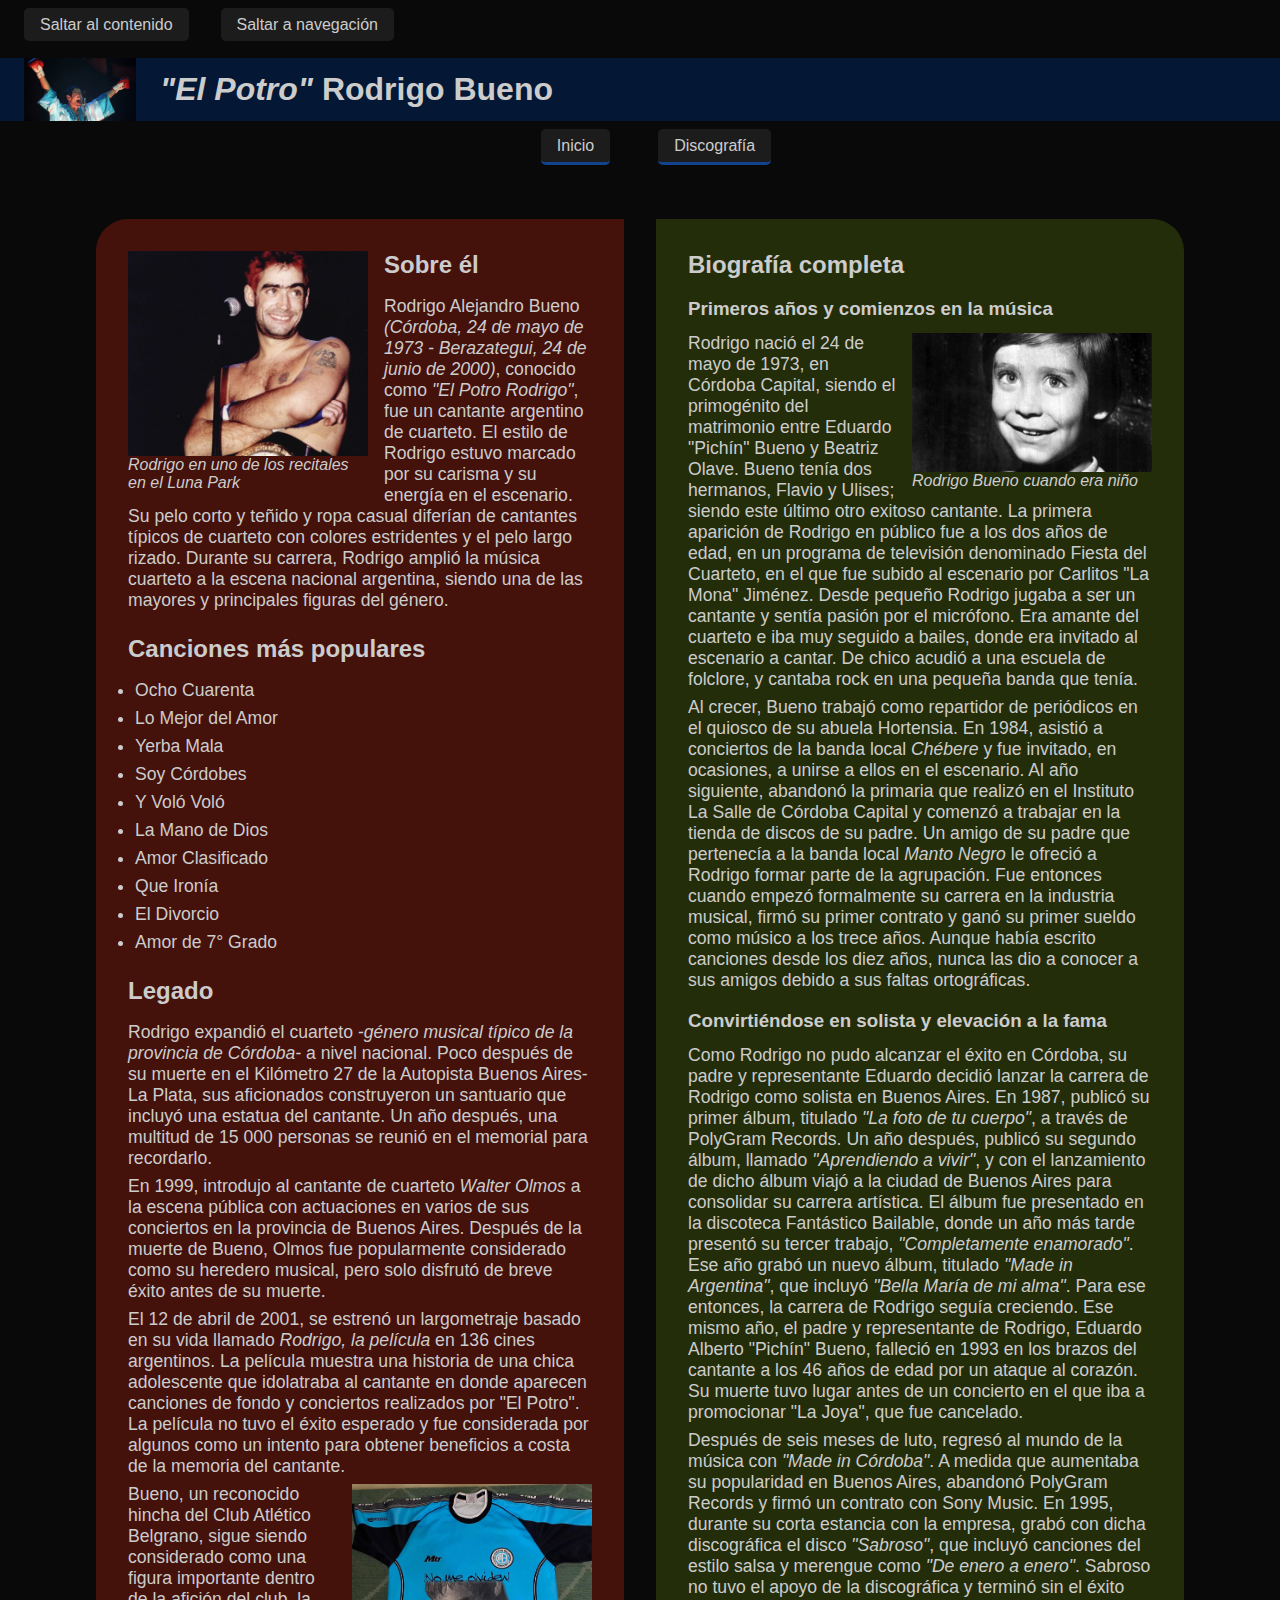
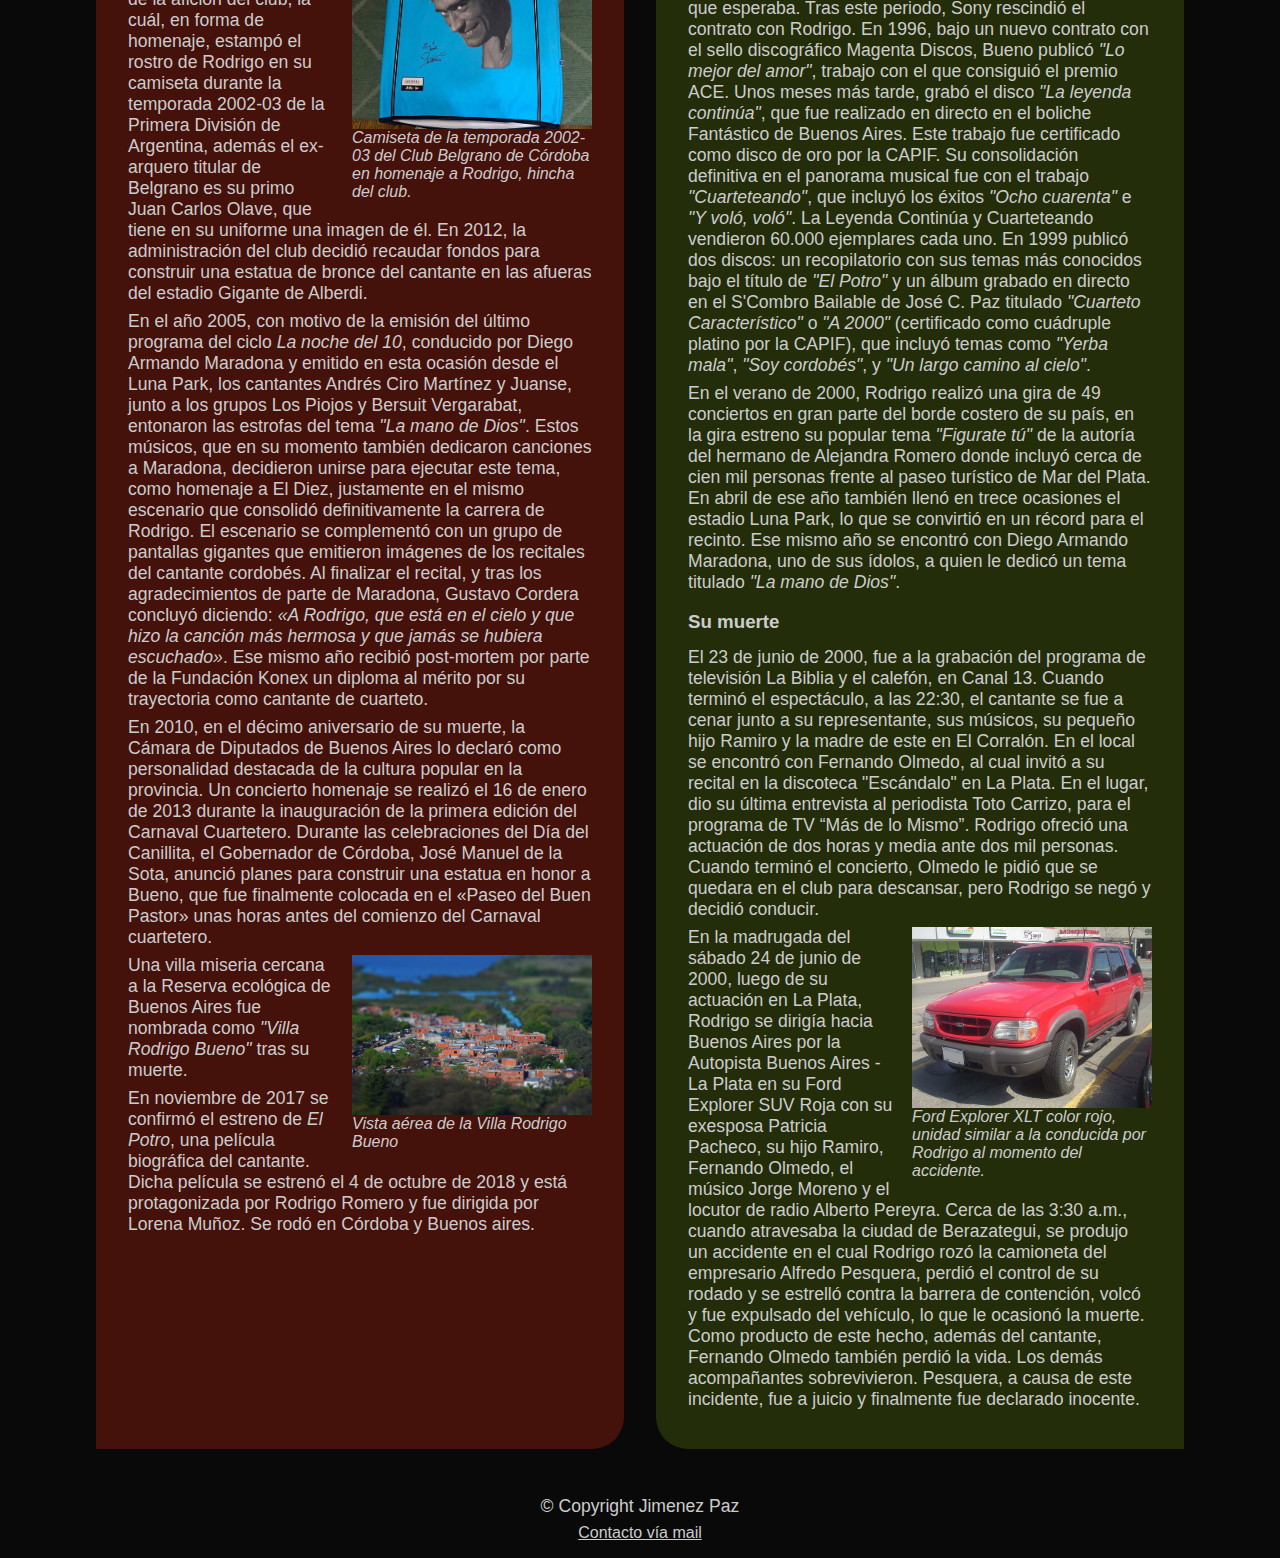
<file: Ejercicio_01/index.html>
<!DOCTYPE html>
<html lang="es">
<head>
    <meta charset="UTF-8">
    <meta http-equiv="X-UA-Compatible" content="IE=edge">
    <meta name="viewport" content="width=device-width, initial-scale=1.0">
    <meta name="author" content="Patricio Agustín Jimenez Paz">
    <meta name="description" content="Rodrigo Alejandro Bueno (Córdoba, 24 de mayo de 1973 - Berazategui, 24 de junio de 2000), conocido como 'El Potro' Rodrigo, fue un cantante argentino de cuarteto. El estilo de Rodrigo estuvo marcado por su carisma y su energía en el escenario. Su pelo corto y teñido y ropa casual diferían de cantantes típicos de cuarteto con colores estridentes y el pelo largo rizado. Durante su carrera, Rodrigo amplió la música cuarteto a la escena nacional argentina, siendo una de las mayores y principales figuras del género.">
    <title>"El Potro" Rodrigo</title>
    <link rel="stylesheet" href="./css/estilos.css">
</head>
<body>
    <nav class="navAccesibilidad">
        <ul class="flexContainer noDots">
            <li class="accesibilidadItem"><a href="#contenido" class="fontColor links">Saltar al contenido</a></li>
            <li class="accesibilidadItem"><a href="#navegacion" class="fontColor links">Saltar a navegación</a></li>
        </ul>
    </nav>
    <header class="flexContainer fontColor">
        <figure>
            <img src="./img/Rodrigo-header.jpg" alt="Rodrigo">
        </figure>
        <h1><em>"El Potro"</em> Rodrigo Bueno</h1>
    </header>
    <nav id="navegacion">
        <ul class="flexContainer noDots">
            <li class="navegacionItem"><a href="./index.html" class="fontColor links">Inicio</a></li>
            <li class="navegacionItem"><a href="./html/presentaciones.html" class="fontColor links">Discografía</a></li>
        </ul>
    </nav>
    <main id="contenido">
        <section class="flexContainer">
            <article class="articulo1 fontColor">
                <figure class="imagenPrincipal">
                    <img src="./img/Rodrigo.jpg" alt="Rodrigo">
                    <figcaption class="figCaption">Rodrigo en uno de los recitales en el Luna Park</figcaption>
                </figure>
                <h2 class="noMarginTop">Sobre él</h2>
                <p>Rodrigo Alejandro Bueno <em>(Córdoba, 24 de mayo de 1973 - Berazategui, 24 de junio de 2000)</em>, conocido como <em>"El Potro Rodrigo"</em>, fue un cantante argentino de cuarteto. El estilo de Rodrigo estuvo marcado por su carisma y su energía en el escenario. Su pelo corto y teñido y ropa casual diferían de cantantes típicos de cuarteto con colores estridentes y el pelo largo rizado. Durante su carrera, Rodrigo amplió la música cuarteto a la escena nacional argentina, siendo una de las mayores y principales figuras del género.</p>
                <h2>Canciones más populares</h2>
                <ul class="canciones">
                    <li>Ocho Cuarenta</li>
                    <li>Lo Mejor del Amor</li>
                    <li>Yerba Mala</li>
                    <li>Soy Córdobes</li>
                    <li>Y Voló Voló</li>
                    <li>La Mano de Dios</li>
                    <li>Amor Clasificado</li>
                    <li>Que Ironía</li>
                    <li>El Divorcio</li>
                    <li>Amor de 7° Grado</li>
                </ul>
                <h2>Legado</h2>
                <p>Rodrigo expandió el cuarteto <em>-género musical típico de la provincia de Córdoba-</em> a nivel nacional. Poco después de su muerte en el Kilómetro 27 de la Autopista Buenos Aires-La Plata, sus aficionados construyeron un santuario que incluyó una estatua del cantante. Un año después, una multitud de 15 000 personas se reunió en el memorial para recordarlo.</p>
                <p>En 1999, introdujo al cantante de cuarteto <em>Walter Olmos</em> a la escena pública con actuaciones en varios de sus conciertos en la provincia de Buenos Aires. Después de la muerte de Bueno, Olmos fue popularmente considerado como su heredero musical, pero solo disfrutó de breve éxito antes de su muerte.</p>
                <p>El 12 de abril de 2001, se estrenó un largometraje basado en su vida llamado <em>Rodrigo, la película</em> en 136 cines argentinos. La película muestra una historia de una chica adolescente que idolatraba al cantante en donde aparecen canciones de fondo y conciertos realizados por "El Potro". La película no tuvo el éxito esperado y fue considerada por algunos como un intento para obtener beneficios a costa de la memoria del cantante.</p>
                <figure class="camisetaBelgrano">
                    <img src="./img/camisetaBelgrano.jpg" alt="Camiseta Club Belgrano de Córdoba en homenaje a Rodrigo">
                    <figcaption class="fontColor figCaption">Camiseta de la temporada 2002-03 del Club Belgrano de Córdoba en homenaje a Rodrigo, hincha del club.</figcaption>
                </figure>
                <p>Bueno, un reconocido hincha del Club Atlético Belgrano, sigue siendo considerado como una figura importante dentro de la afición del club, la cuál, en forma de homenaje, estampó el rostro de Rodrigo en su camiseta durante la temporada 2002-03 de la Primera División de Argentina, además el ex-arquero titular de Belgrano es su primo Juan Carlos Olave, que tiene en su uniforme una imagen de él. En 2012, la administración del club decidió recaudar fondos para construir una estatua de bronce del cantante en las afueras del estadio Gigante de Alberdi.</p>
                <p>En el año 2005, con motivo de la emisión del último programa del ciclo <em>La noche del 10</em>, conducido por Diego Armando Maradona y emitido en esta ocasión desde el Luna Park, los cantantes Andrés Ciro Martínez y Juanse, junto a los grupos Los Piojos y Bersuit Vergarabat, entonaron las estrofas del tema <em>"La mano de Dios"</em>. Estos músicos, que en su momento también dedicaron canciones a Maradona, decidieron unirse para ejecutar este tema, como homenaje a El Diez, justamente en el mismo escenario que consolidó definitivamente la carrera de Rodrigo. El escenario se complementó con un grupo de pantallas gigantes que emitieron imágenes de los recitales del cantante cordobés. Al finalizar el recital, y tras los agradecimientos de parte de Maradona, Gustavo Cordera concluyó diciendo: <cite>«A Rodrigo, que está en el cielo y que hizo la canción más hermosa y que jamás se hubiera escuchado»</cite>. Ese mismo año recibió post-mortem por parte de la Fundación Konex un diploma al mérito por su trayectoria como cantante de cuarteto.</p>
                <p>En 2010, en el décimo aniversario de su muerte, la Cámara de Diputados de Buenos Aires lo declaró como personalidad destacada de la cultura popular en la provincia. Un concierto homenaje se realizó el 16 de enero de 2013 durante la inauguración de la primera edición del Carnaval Cuartetero. Durante las celebraciones del Día del Canillita, el Gobernador de Córdoba, José Manuel de la Sota, anunció planes para construir una estatua en honor a Bueno, que fue finalmente colocada en el «Paseo del Buen Pastor» unas horas antes del comienzo del Carnaval cuartetero.</p>
                <figure class="villaRodrigo">
                    <img src="./img/Villa-RodrigoBueno.jpg" alt="Villa Rodrigo Bueno">
                    <figcaption class="fontColor figCaption">Vista aérea de la Villa Rodrigo Bueno</figcaption>
                </figure>
                <p>Una villa miseria cercana a la Reserva ecológica de Buenos Aires fue nombrada como <em>"Villa Rodrigo Bueno"</em> tras su muerte.</p>
                <p>En noviembre de 2017 se confirmó el estreno de <em>El Potro</em>, una película biográfica del cantante. Dicha película se estrenó el 4 de octubre de 2018 y está protagonizada por Rodrigo Romero y fue dirigida por Lorena Muñoz. Se rodó en Córdoba y Buenos aires.</p>
            </article>
            <article class="articulo2 fontColor">
                <h2 class="noMarginTop">Biografía completa</h2>
                <h3>Primeros años y comienzos en la música</h3>
                <figure class="comienzos">
                    <img src="./img/Rodrigo-niño.jpg" alt="Rodrigo Bueno cuando era un niño">
                    <figcaption class="figCaption">Rodrigo Bueno cuando era niño</figcaption>
                </figure>
                <p>Rodrigo nació el 24 de mayo de 1973, en Córdoba Capital, siendo el primogénito del matrimonio entre Eduardo "Pichín" Bueno y Beatriz Olave. Bueno tenía dos hermanos, Flavio y Ulises; siendo este último otro exitoso cantante.  La primera aparición de Rodrigo en público fue a los dos años de edad, en un programa de televisión denominado Fiesta del Cuarteto, en el que fue subido al escenario por Carlitos "La Mona" Jiménez. Desde pequeño Rodrigo jugaba a ser un cantante y sentía pasión por el micrófono. Era amante del cuarteto e iba muy seguido a bailes, donde era invitado al escenario a cantar. De chico acudió a una escuela de folclore, y cantaba rock en una pequeña banda que tenía.</p>
                <p>Al crecer, Bueno trabajó como repartidor de periódicos en el quiosco de su abuela Hortensia. En 1984, asistió a conciertos de la banda local <em>Chébere</em> y fue invitado, en ocasiones, a unirse a ellos en el escenario. Al año siguiente, abandonó la primaria que realizó en el Instituto La Salle de Córdoba Capital y comenzó a trabajar en la tienda de discos de su padre. Un amigo de su padre que pertenecía a la banda local <em>Manto Negro</em> le ofreció a Rodrigo formar parte de la agrupación. Fue entonces cuando empezó formalmente su carrera en la industria musical, firmó su primer contrato y ganó su primer sueldo como músico a los trece años.​ Aunque había escrito canciones desde los diez años, nunca las dio a conocer a sus amigos debido a sus faltas ortográficas.</p>
                <h3>Convirtiéndose en solista y elevación a la fama</h3>
                <p>Como Rodrigo no pudo alcanzar el éxito en Córdoba, su padre y representante Eduardo decidió lanzar la carrera de Rodrigo como solista en Buenos Aires. En 1987, publicó su primer álbum, titulado <em>"La foto de tu cuerpo"</em>, a través de PolyGram Records. Un año después, publicó su segundo álbum, llamado <em>"Aprendiendo a vivir"</em>, y con el lanzamiento de dicho álbum viajó a la ciudad de Buenos Aires para consolidar su carrera artística. El álbum fue presentado en la discoteca Fantástico Bailable, donde un año más tarde presentó su tercer trabajo, <em>"Completamente enamorado"</em>. Ese año grabó un nuevo álbum, titulado <em>"Made in Argentina"</em>, que incluyó <em>"Bella María de mi alma"</em>. Para ese entonces, la carrera de Rodrigo seguía creciendo. Ese mismo año, el padre y representante de Rodrigo, Eduardo Alberto "Pichín" Bueno, falleció en 1993 en los brazos del cantante a los 46 años de edad por un ataque al corazón. Su muerte tuvo lugar antes de un concierto en el que iba a promocionar "La Joya", que fue cancelado.</p>
                <p>Después de seis meses de luto, regresó al mundo de la música con <em>"Made in Córdoba"</em>. A medida que aumentaba su popularidad en Buenos Aires, abandonó PolyGram Records y firmó un contrato con Sony Music. En 1995, durante su corta estancia con la empresa, grabó con dicha discográfica el disco <em>"Sabroso"</em>, que incluyó canciones del estilo salsa y merengue como <em>"De enero a enero"</em>. Sabroso no tuvo el apoyo de la discográfica y terminó sin el éxito que esperaba. Tras este periodo, Sony rescindió el contrato con Rodrigo. En 1996, bajo un nuevo contrato con el sello discográfico Magenta Discos, Bueno publicó <em>"Lo mejor del amor"</em>, trabajo con el que consiguió el premio ACE. Unos meses más tarde, grabó el disco <em>"La leyenda continúa"</em>, que fue realizado en directo en el boliche Fantástico de Buenos Aires. Este trabajo fue certificado como disco de oro por la CAPIF. Su consolidación definitiva en el panorama musical fue con el trabajo <em>"Cuarteteando"</em>, que incluyó los éxitos <em>"Ocho cuarenta"</em> e <em>"Y voló, voló"</em>. La Leyenda Continúa y Cuarteteando vendieron 60.000 ejemplares cada uno.​ En 1999 publicó dos discos: un recopilatorio con sus temas más conocidos bajo el título de <em>"El Potro"</em> y un álbum grabado en directo en el S'Combro Bailable de José C. Paz titulado <em>"Cuarteto Característico"</em> o <em>"A 2000"</em> (certificado como cuádruple platino por la CAPIF), que incluyó temas como <em>"Yerba mala"</em>, <em>"Soy cordobés"</em>, y <em>"Un largo camino al cielo"</em>.</p>
                <p>En el verano de 2000, Rodrigo realizó una gira de 49 conciertos en gran parte del borde costero de su país, en la gira estreno su popular tema <em>"Figurate tú"</em> de la autoría del hermano de Alejandra Romero donde incluyó cerca de cien mil personas frente al paseo turístico de Mar del Plata. En abril de ese año también llenó en trece ocasiones el estadio Luna Park, lo que se convirtió en un récord para el recinto. Ese mismo año se encontró con Diego Armando Maradona, uno de sus ídolos, a quien le dedicó un tema titulado <em>"La mano de Dios"</em>.</p>
                <h3>Su muerte</h3>
                <p>El 23 de junio de 2000, fue a la grabación del programa de televisión La Biblia y el calefón, en Canal 13. Cuando terminó el espectáculo, a las 22:30, el cantante se fue a cenar junto a su representante, sus músicos, su pequeño hijo Ramiro y la madre de este en El Corralón. En el local se encontró con Fernando Olmedo, al cual invitó a su recital en la discoteca "Escándalo" en La Plata. En el lugar, dio su última entrevista al periodista Toto Carrizo, para el programa de TV “Más de lo Mismo”. Rodrigo ofreció una actuación de dos horas y media ante dos mil personas. Cuando terminó el concierto, Olmedo le pidió que se quedara en el club para descansar, pero Rodrigo se negó y decidió conducir.</p>
                <figure class="fordExplorer">
                    <img src="./img/Ford-Explorer.jpg" alt="Ford Explorer XLT color rojo, unidad similar a la conducida por Rodrigo al momento del accidente">
                    <figcaption class="figCaption">Ford Explorer XLT color rojo, unidad similar a la conducida por Rodrigo al momento del accidente.</figcaption>
                </figure>
                <p>En la madrugada del sábado 24 de junio de 2000, luego de su actuación en La Plata, Rodrigo se dirigía hacia Buenos Aires por la Autopista Buenos Aires - La Plata en su Ford Explorer SUV Roja con su exesposa Patricia Pacheco, su hijo Ramiro, Fernando Olmedo, el músico Jorge Moreno y el locutor de radio Alberto Pereyra. Cerca de las 3:30 a.m., cuando atravesaba la ciudad de Berazategui, se produjo un accidente en el cual Rodrigo rozó la camioneta del empresario Alfredo Pesquera, perdió el control de su rodado y se estrelló contra la barrera de contención, volcó y fue expulsado del vehículo, lo que le ocasionó la muerte. Como producto de este hecho, además del cantante, Fernando Olmedo también perdió la vida. Los demás acompañantes sobrevivieron. Pesquera, a causa de este incidente, fue a juicio y finalmente fue declarado inocente.</p>
            </article>
        </section>
    </main>
    <footer>
        <section class="flexContainer">
            <p class="copyright fontColor">&copy Copyright Jimenez Paz</p>
            <a href="mailto:patojimenezpaz@gmail.com" class="fontColor">Contacto vía mail</a>
        </section>
    </footer>
</body>
</html>
</file>
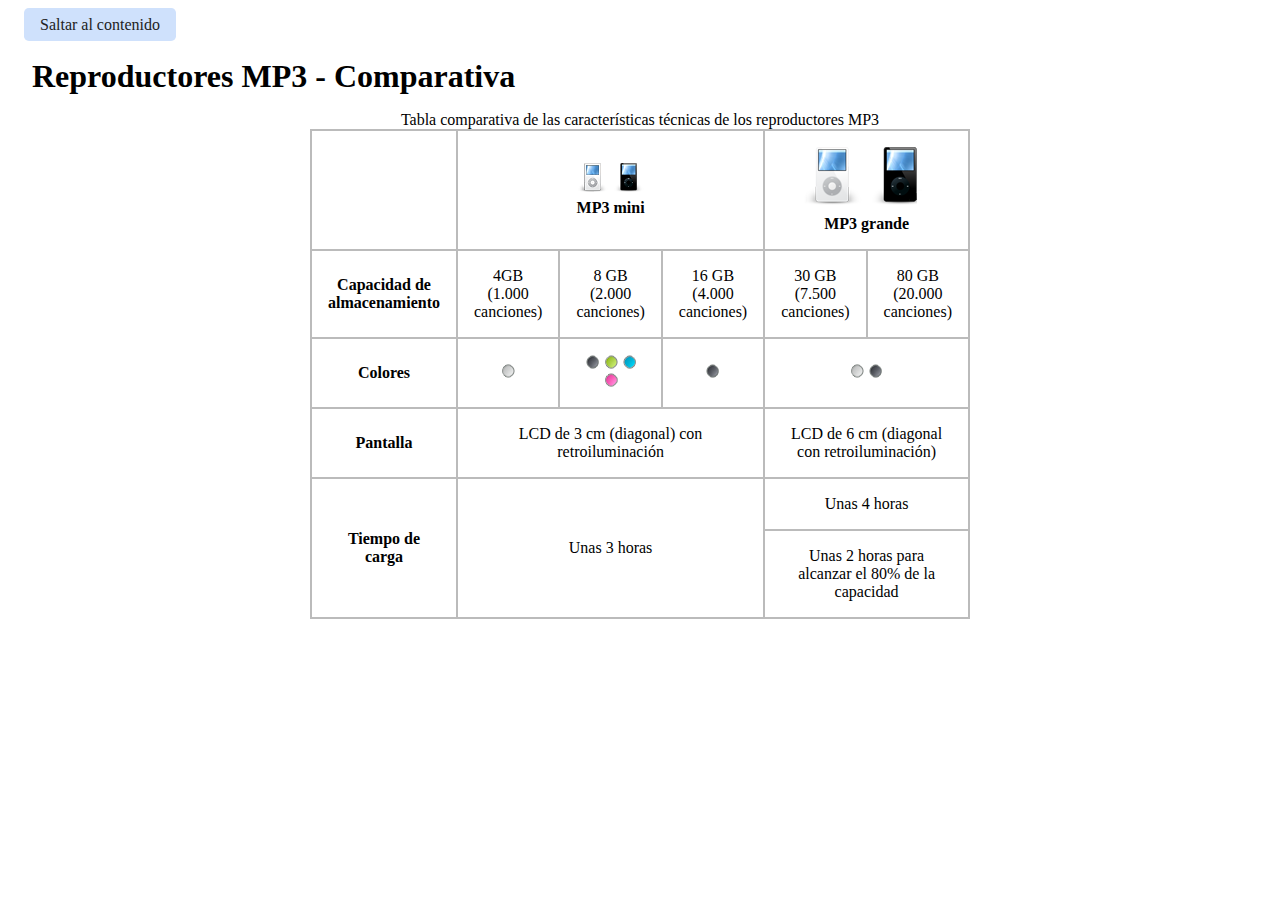
<file: Ejercicio_02/index.html>
<!DOCTYPE html>
<html lang="es">
<head>
    <meta charset="UTF-8">
    <meta http-equiv="X-UA-Compatible" content="IE=edge">
    <meta name="viewport" content="width=device-width, initial-scale=1.0">
    <meta name="author" content="Patricio Agustín Jimenez Paz">
    <meta name="description" content="Caráacterísticas técnicas de los reproductores MP3">
    <title>Comparativa reproductores MP3</title>
    <link rel="stylesheet" href="./css/estilos.css">
</head>
<body>
    <nav class="navAccesibilidad">
        <ul class="flexContainer noDots">
            <li class="accesibilidadItem"><a href="#contenido" class="links">Saltar al contenido</a></li>
        </ul>
    </nav>
    <header>
        <h1>Reproductores MP3 - Comparativa</h1>
    </header>
    <main id="contenido">
        <section>
            <table>
                <caption>Tabla comparativa de las características técnicas de los reproductores MP3</caption>
                <thead>
                    <tr>
                        <th></th>
                        <th colspan="3" scope="col">
                            <figure>
                                <img src="./img/mp3_pequeno_blanco.png" alt="MP3 Pequeño">
                                <img src="./img/mp3_pequeno_negro.png" alt="MP3 Pequeño">
                            </figure>
                            MP3 mini
                        </th>
                        <th colspan="2" scope="col">
                            <figure>
                                <img src="./img/mp3_grande_blanco.png" alt="MP3 Grande">
                                <img src="./img/mp3_grande_negro.png" alt="MP3 Grande">
                            </figure>
                            MP3 grande
                        </th>
                    </tr>
                </thead>
                <tbody>
                    <tr>
                        <th scope="row">Capacidad de almacenamiento</th>
                        <td>4GB (1.000 canciones)</td>
                        <td>8 GB (2.000 canciones)</td>
                        <td>16 GB (4.000 canciones)</td>
                        <td>30 GB (7.500 canciones)</td>
                        <td>80 GB (20.000 canciones)</td>
                    </tr>
                    <tr>
                        <th scope="row">Colores</th>
                        <td>
                            <figure>
                                <img src="./img/color_blanco.png" alt="Blanco">
                            </figure>
                        </td>
                        <td>
                            <figure>
                                <img src="./img/color_negro.png" alt="Negro">
                                <img src="./img/color_verde.png" alt="Verde">
                                <img src="./img/color_azul.png" alt="Azul">
                            </figure>
                            <figure>
                                <img src="./img/color_rosa.png" alt="Rosa">
                            </figure>
                        </td>
                        <td>
                            <figure>
                                <img src="./img/color_negro.png" alt="Negro">
                            </figure>
                        </td>
                        <td colspan="2">
                            <figure>
                                <img src="./img/color_blanco.png" alt="Blanco">
                                <img src="./img/color_negro.png" alt="Negro">
                            </figure>
                        </td>
                    </tr>
                    <tr>
                        <th scope="row">Pantalla</th>
                        <td colspan="3">LCD de 3 cm (diagonal) con retroiluminación</td>
                        <td colspan="2">LCD de 6 cm (diagonal con retroiluminación)</td>
                    </tr>
                    <tr>
                        <th scope="row" rowspan="2">Tiempo de carga</th>
                        <td rowspan="2" colspan="3">Unas 3 horas</td>
                        <td colspan="2">Unas 4 horas</td>
                    </tr>
                    <tr>
                        <td colspan="2">Unas 2 horas para alcanzar el 80% de la capacidad</td>
                    </tr>
                </tbody>
            </table>
        </section>
    </main>
</body>
</html>
</file>
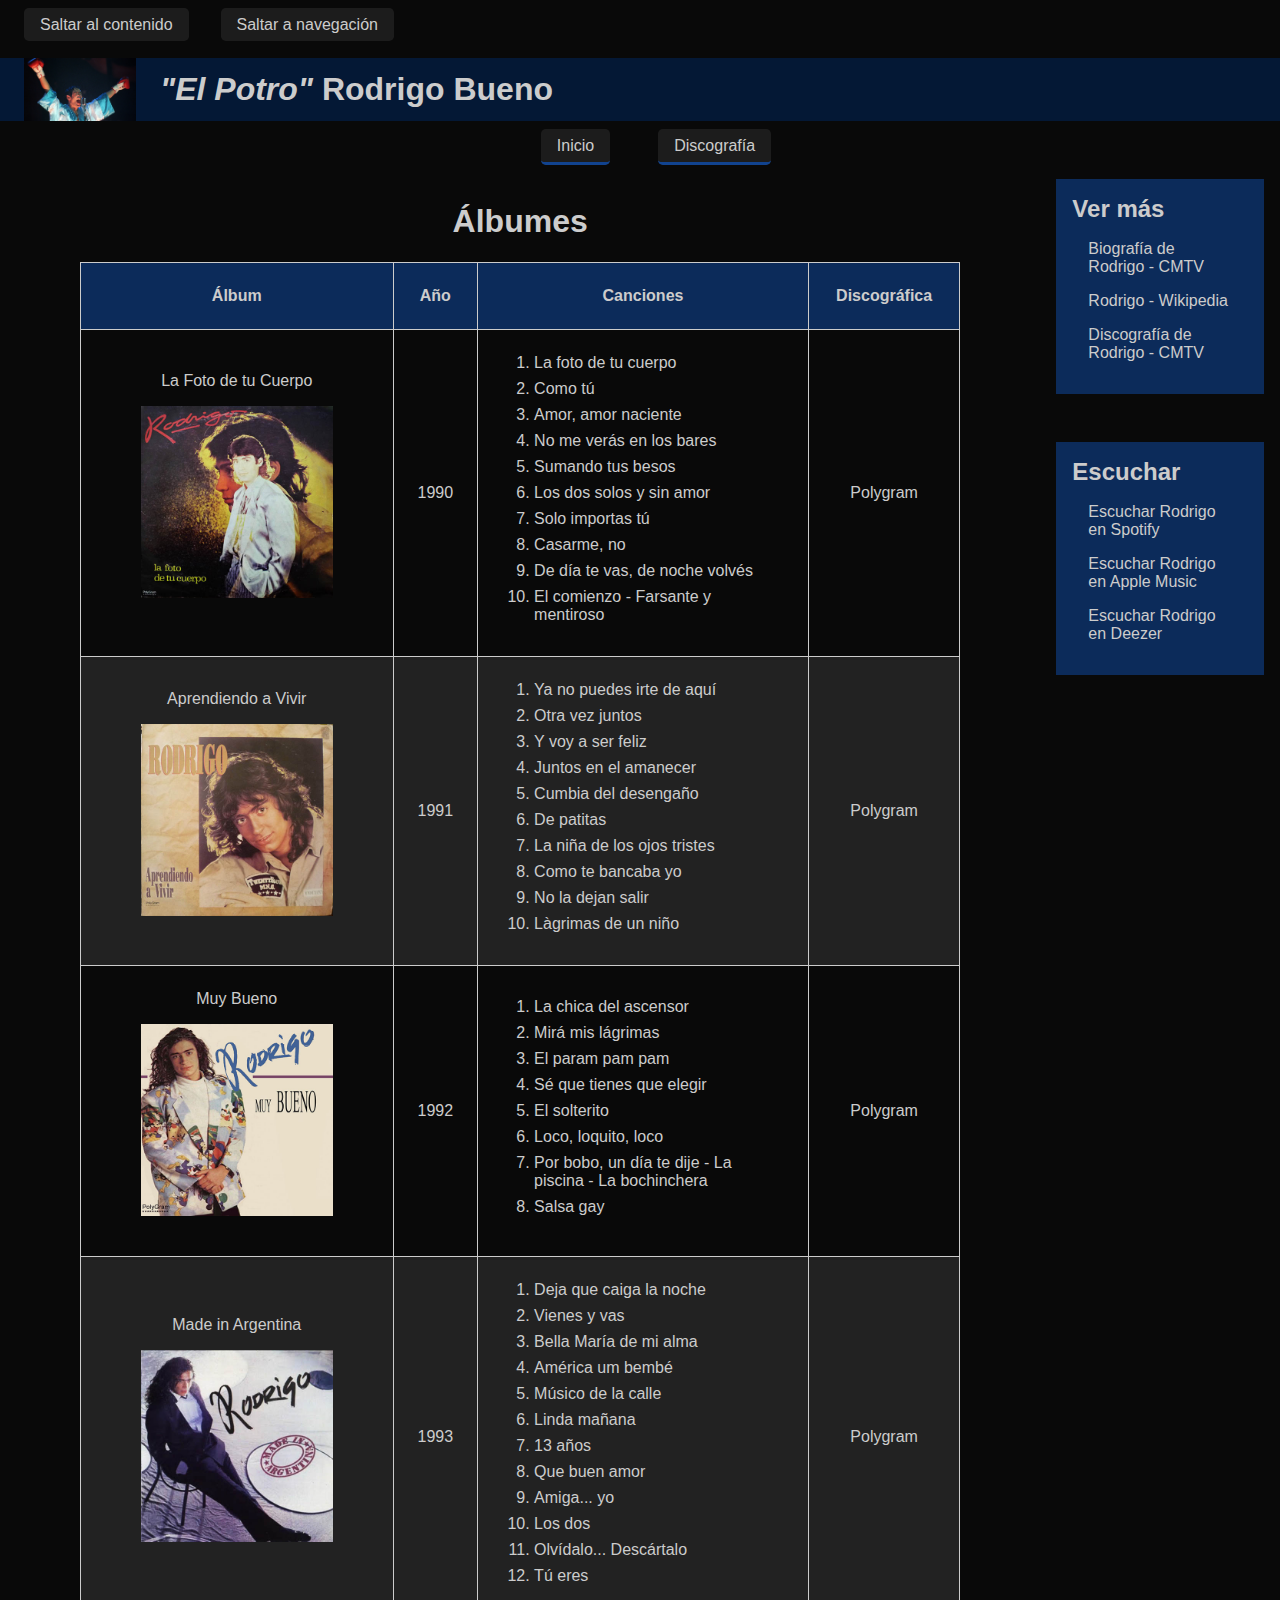
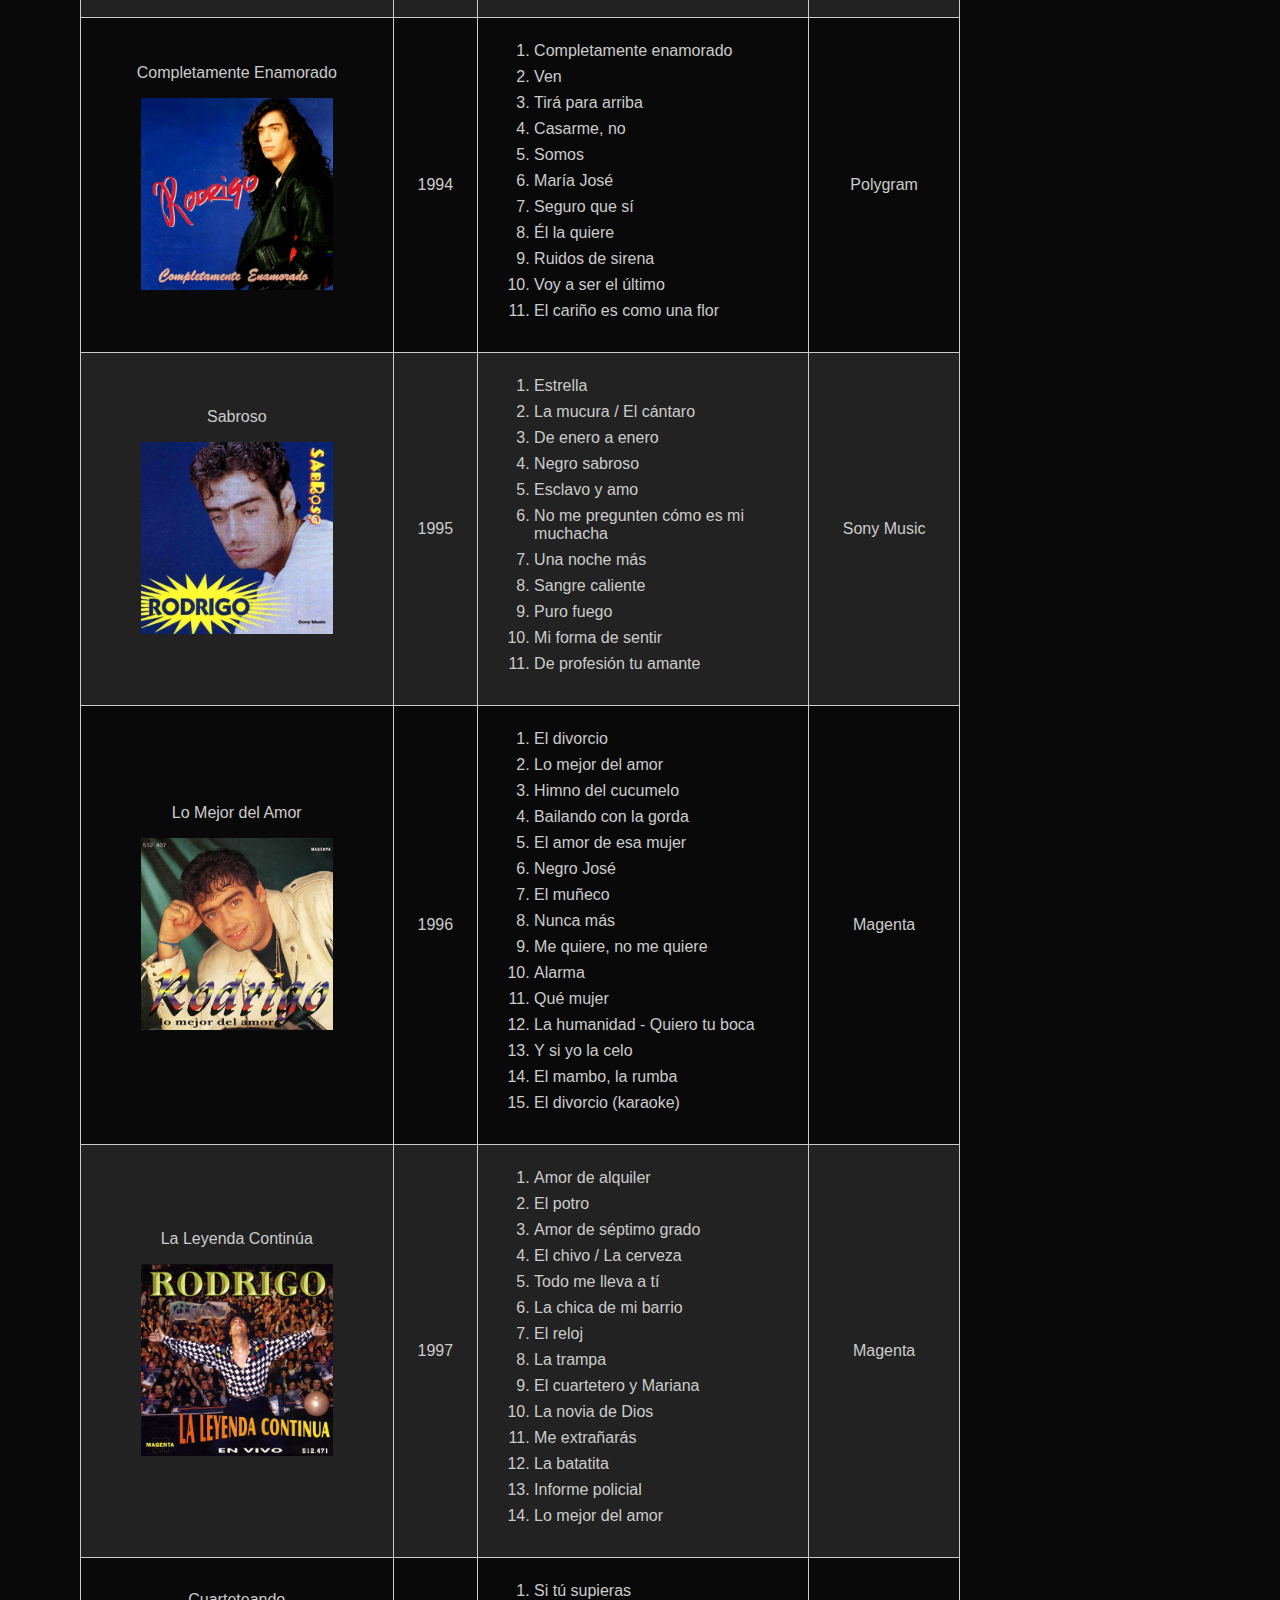
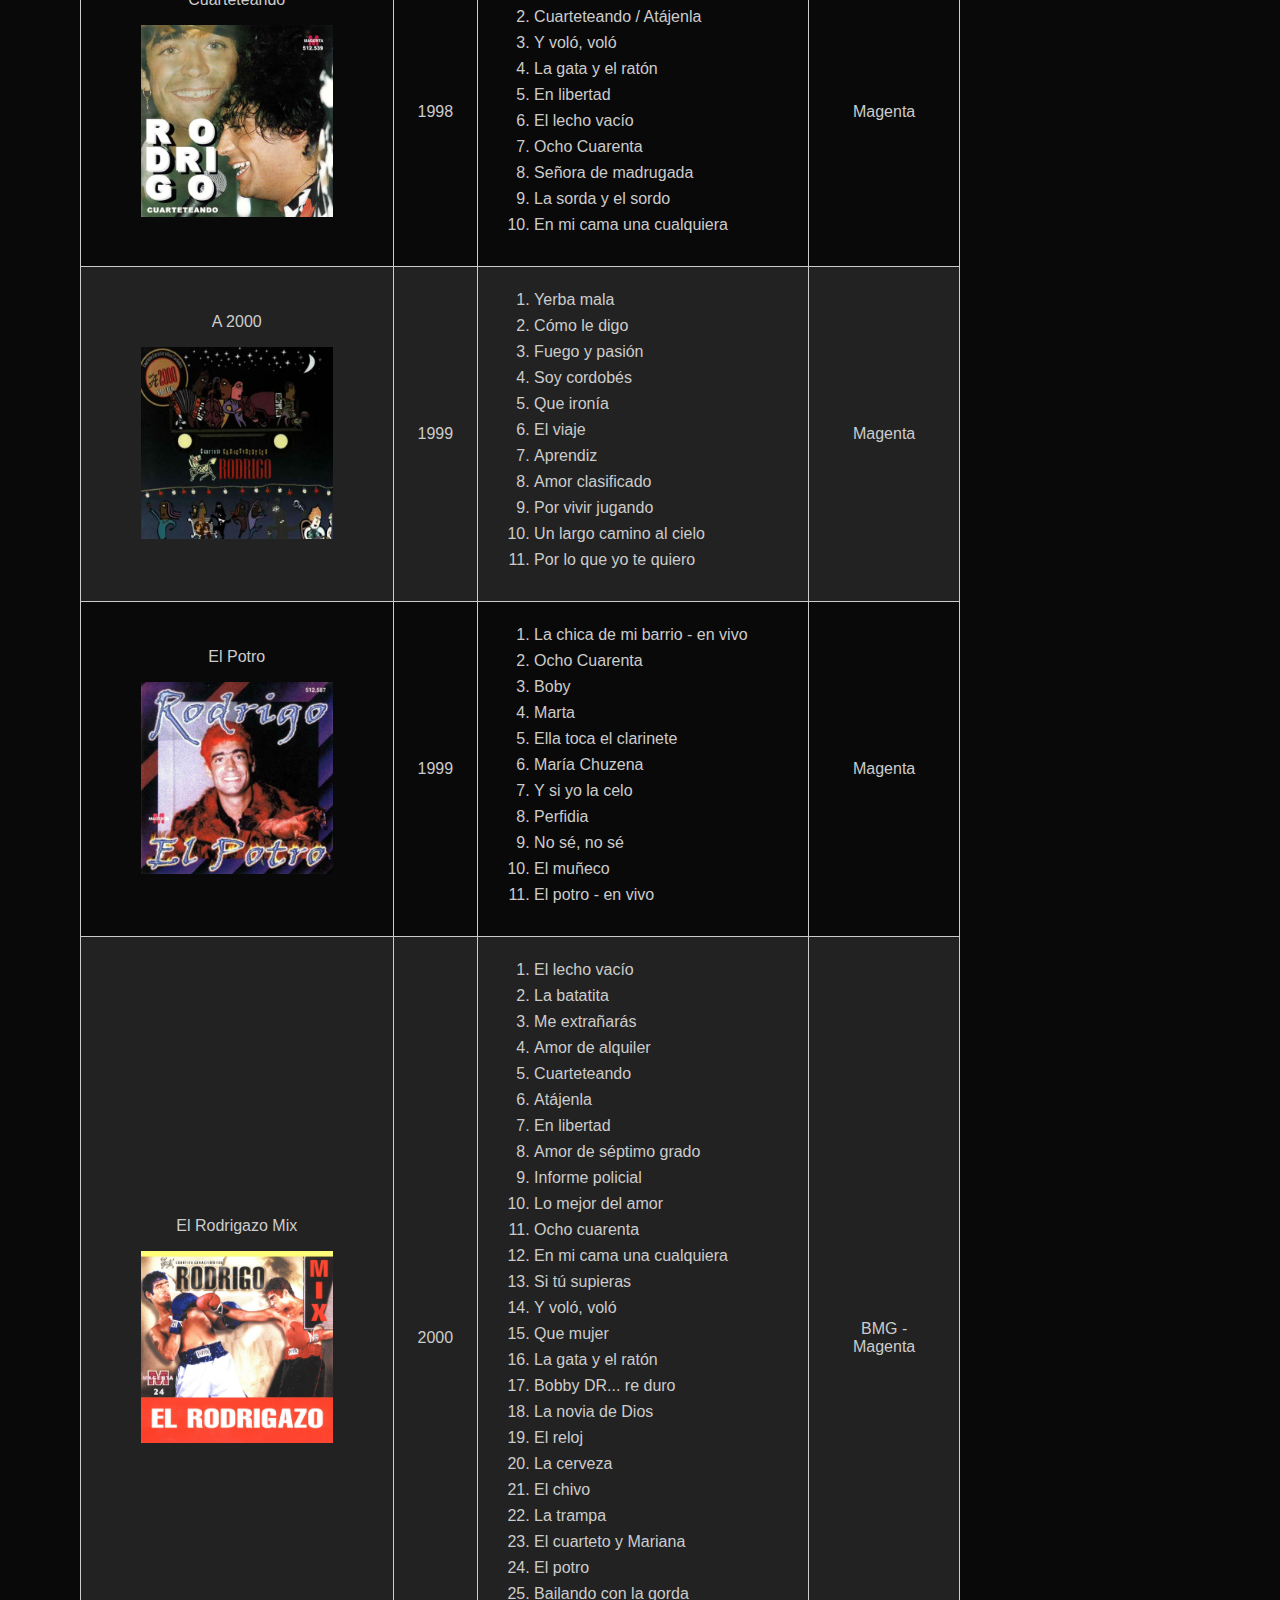
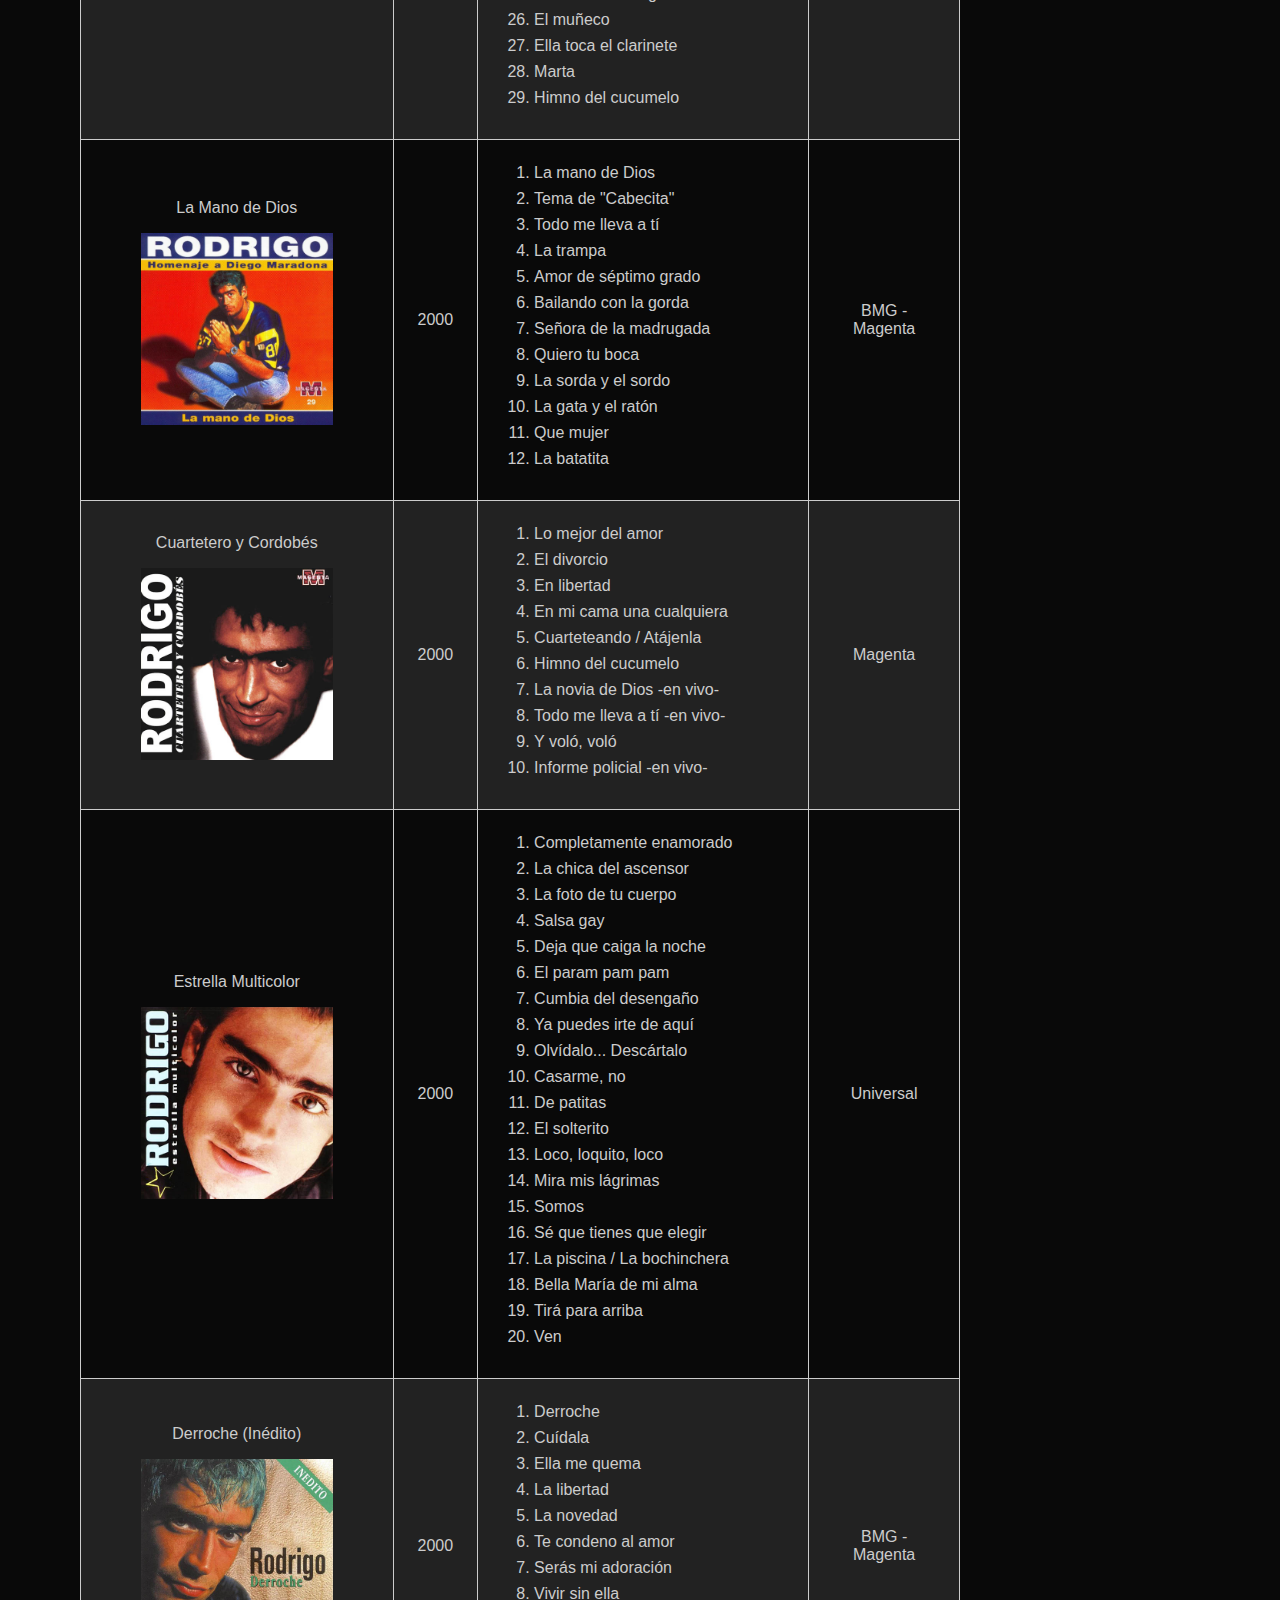
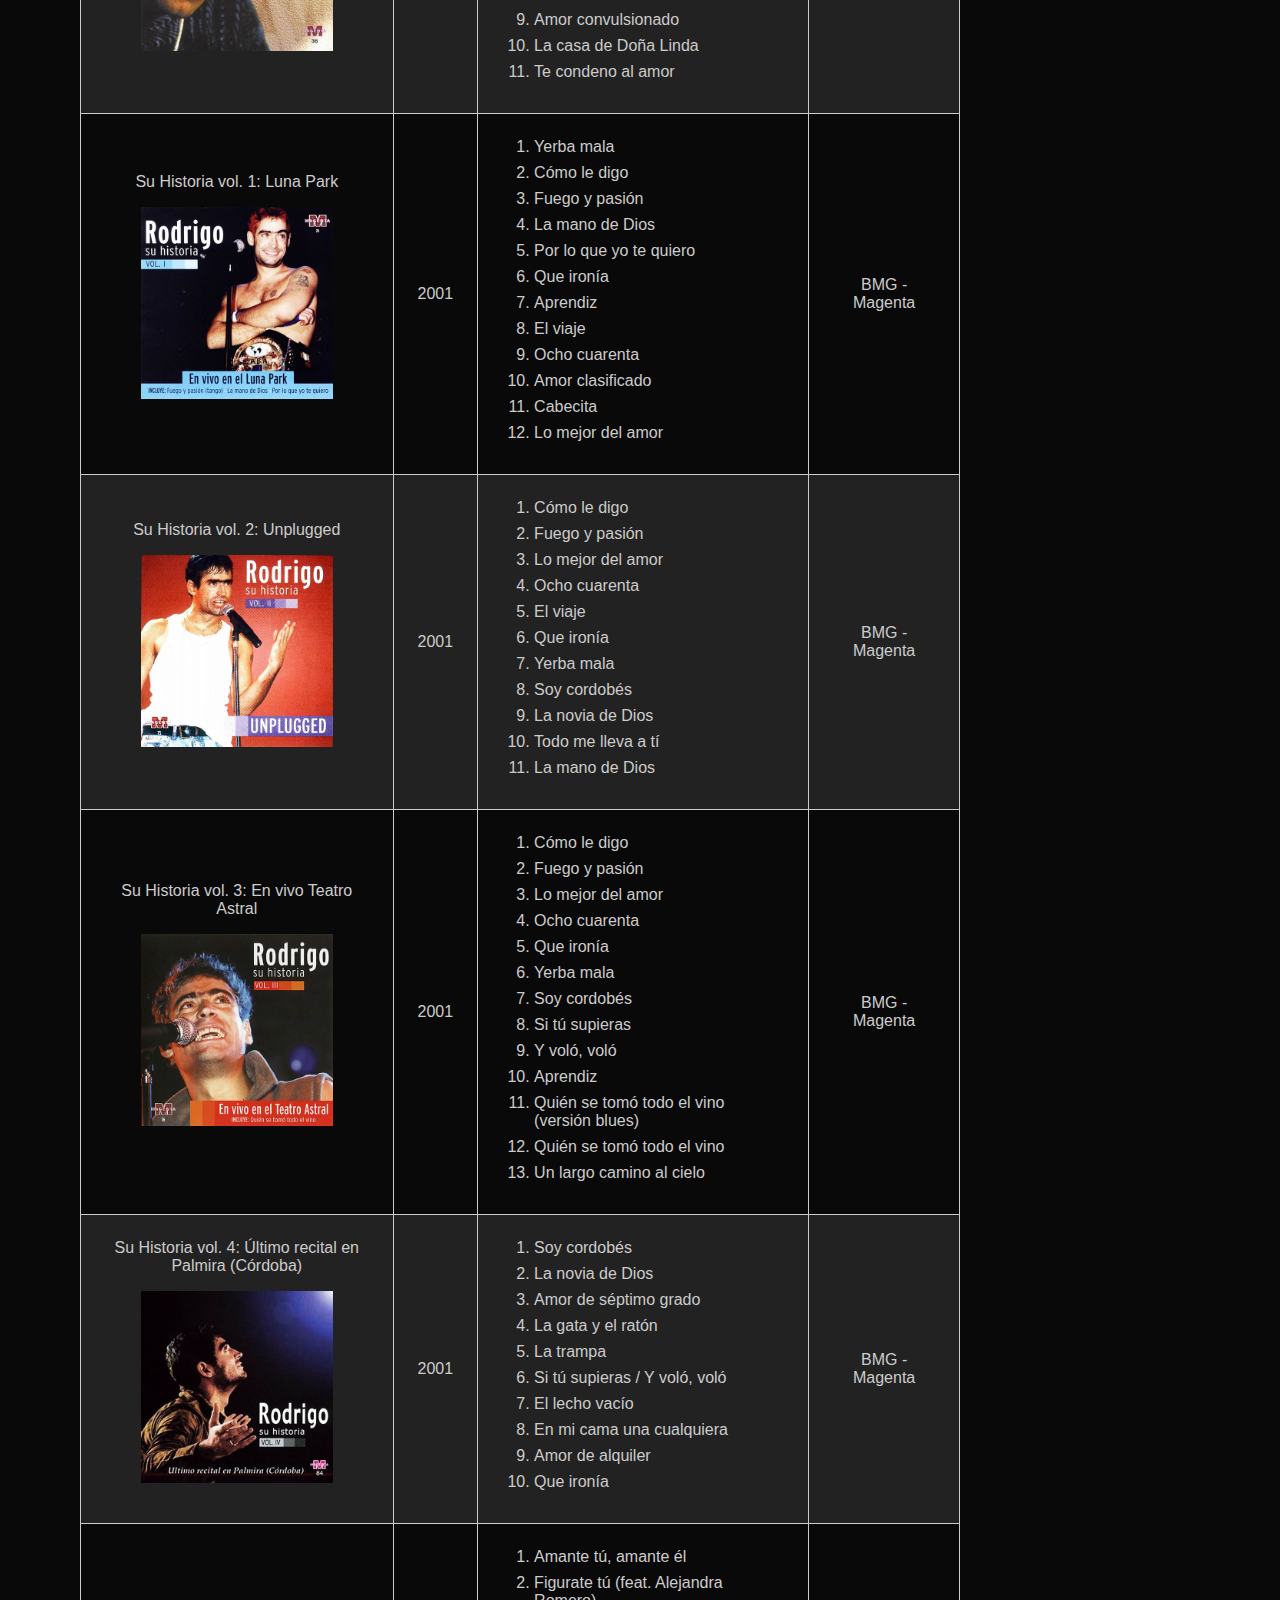
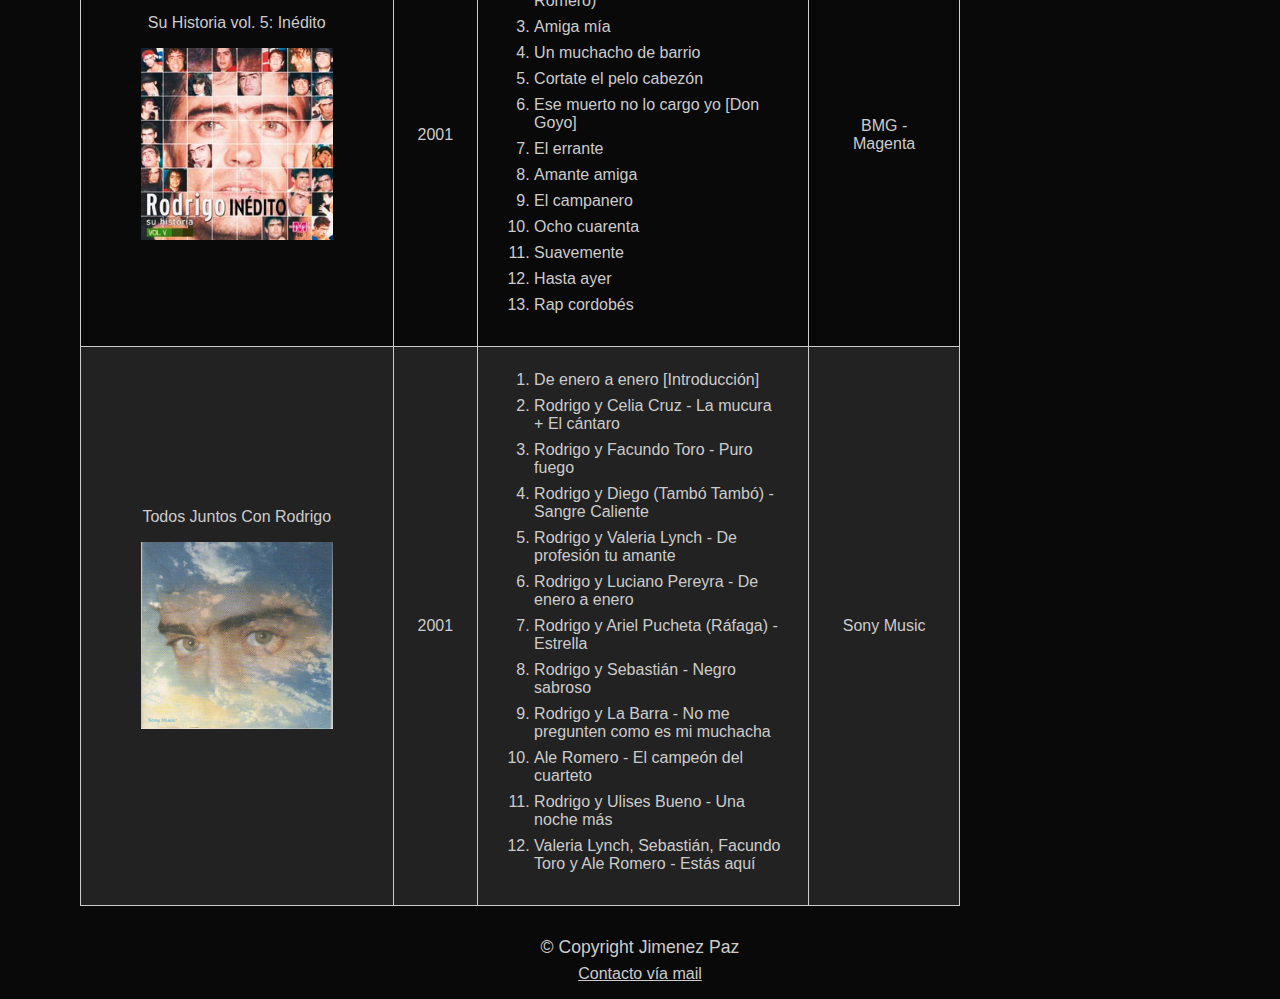
<file: Ejercicio_01/html/presentaciones.html>
<!DOCTYPE html>
<html lang="es">

    <head>
        <meta charset="UTF-8">
        <meta http-equiv="X-UA-Compatible" content="IE=edge">
        <meta name="viewport" content="width=device-width, initial-scale=1.0">
        <meta name="author" content="Patricio Agustín Jimenez Paz">
        <meta name="description"
            content="Rodrigo Alejandro Bueno (Córdoba, 24 de mayo de 1973 - Berazategui, 24 de junio de 2000), conocido como 'El Potro' Rodrigo, fue un cantante argentino de cuarteto. El estilo de Rodrigo estuvo marcado por su carisma y su energía en el escenario. Su pelo corto y teñido y ropa casual diferían de cantantes típicos de cuarteto con colores estridentes y el pelo largo rizado. Durante su carrera, Rodrigo amplió la música cuarteto a la escena nacional argentina, siendo una de las mayores y principales figuras del género.">
        <title>"El Potro" Rodrigo</title>
        <link rel="stylesheet" href="../css/estilos.css">
    </head>

    <body>
        <nav class="navAccesibilidad">
            <ul class="flexContainer noDots">
                <li class="accesibilidadItem"><a href="#contenido" class="fontColor links">Saltar al contenido</a></li>
                <li class="accesibilidadItem"><a href="#navegacion" class="fontColor links">Saltar a navegación</a></li>
            </ul>
        </nav>
        <header class="flexContainer fontColor">
            <figure>
                <img src="../img/Rodrigo-header.jpg" alt="Rodrigo">
            </figure>
            <h1><em>"El Potro"</em> Rodrigo Bueno</h1>
        </header>
        <nav id="navegacion">
            <ul class="flexContainer noDots">
                <li class="navegacionItem"><a href="../index.html" class="fontColor links">Inicio</a></li>
                <li class="navegacionItem"><a href="./presentaciones.html" class="fontColor links">Discografía</a></li>
            </ul>
        </nav>
        <section class="flexContainer">
            <main id="contenido">
                <section>
                    <table class="fontColor">
                        <caption>Álbumes</caption>
                        <thead>
                            <tr>
                                <th scope="col">Álbum</th>
                                <th scope="col">Año</th>
                                <th scope="col">Canciones</th>
                                <th scope="col">Discográfica</th>
                            </tr>
                        </thead>
                        <tbody>
                            <tr>
                                <td>La Foto de tu Cuerpo
                                    <figure class="albumImage">
                                        <img src="../img/Album_1.jpg" alt="Album - La Foto de tu Cuerpo">
                                    </figure>
                                </td>
                                <td>1990</td>
                                <td>
                                    <ol>
                                        <li>La foto de tu cuerpo</li>
                                        <li>Como tú</li>
                                        <li>Amor, amor naciente</li>
                                        <li>No me verás en los bares</li>
                                        <li>Sumando tus besos</li>
                                        <li>Los dos solos y sin amor</li>
                                        <li>Solo importas tú</li>
                                        <li>Casarme, no</li>
                                        <li>De día te vas, de noche volvés</li>
                                        <li>El comienzo - Farsante y mentiroso
                                        </li>
                                    </ol>
                                </td>
                                <td>Polygram</td>
                            </tr>
                            <tr>
                                <td>Aprendiendo a Vivir
                                    <figure class="albumImage">
                                        <img src="../img/Album_3.jpg" alt="Album - Aprendiendo a Vivir">
                                    </figure>
                                </td>
                                <td>1991</td>
                                <td>
                                    <ol>
                                        <li>Ya no puedes irte de aquí</li>
                                        <li>Otra vez juntos</li>
                                        <li>Y voy a ser feliz</li>
                                        <li>Juntos en el amanecer</li>
                                        <li>Cumbia del desengaño</li>
                                        <li>De patitas</li>
                                        <li>La niña de los ojos tristes</li>
                                        <li>Como te bancaba yo</li>
                                        <li>No la dejan salir</li>
                                        <li>Làgrimas de un niño</li>
                                    </ol>
                                </td>
                                <td>Polygram</td>
                            </tr>
                            <tr>
                                <td>Muy Bueno
                                    <figure class="albumImage">
                                        <img src="../img/Album_4.jpg" alt="Album - Muy Bueno">
                                    </figure>
                                </td>
                                <td>1992</td>
                                <td>
                                    <ol>
                                        <li>La chica del ascensor</li>
                                        <li>Mirá mis lágrimas</li>
                                        <li>El param pam pam</li>
                                        <li>Sé que tienes que elegir</li>
                                        <li>El solterito</li>
                                        <li>Loco, loquito, loco</li>
                                        <li>Por bobo, un día te dije - La piscina - La bochinchera</li>
                                        </li>
                                        <li>Salsa gay</li>
                                    </ol>
                                </td>
                                <td>Polygram</td>
                            </tr>
                            <tr>
                                <td>Made in Argentina
                                    <figure class="albumImage">
                                        <img src="../img/Album_5.jpg" alt="Album - Made in Argentina">
                                    </figure>
                                </td>
                                <td>1993</td>
                                <td>
                                    <ol>
                                        <li>Deja que caiga la noche</li>
                                        <li>Vienes y vas</li>
                                        <li>Bella María de mi alma</li>
                                        <li>América um bembé</li>
                                        <li>Músico de la calle</li>
                                        <li>Linda mañana</li>
                                        <li>13 años</li>
                                        <li>Que buen amor</li>
                                        <li>Amiga... yo</li>
                                        <li>Los dos</li>
                                        <li>Olvídalo... Descártalo</li>
                                        <li>Tú eres</li>
                                    </ol>
                                </td>
                                <td>Polygram</td>
                            </tr>
                            <tr>
                                <td>Completamente Enamorado
                                    <figure class="albumImage">
                                        <img src="../img/Album_6.jpg" alt="Album - Completamente Enamorado">
                                    </figure>
                                </td>
                                <td>1994</td>
                                <td>
                                    <ol>
                                        <li>Completamente enamorado</li>
                                        <li>Ven</li>
                                        <li>Tirá para arriba</li>
                                        <li>Casarme, no</li>
                                        <li>Somos</li>
                                        <li>María José</li>
                                        <li>Seguro que sí</li>
                                        <li>Él la quiere</li>
                                        <li>Ruidos de sirena</li>
                                        <li>Voy a ser el último</li>
                                        <li>El cariño es como una flor</li>
                                    </ol>
                                </td>
                                <td>Polygram</td>
                            </tr>
                            <tr>
                                <td>Sabroso
                                    <figure class="albumImage">
                                        <img src="../img/Album_7.jpg" alt="Album - Sabroso">
                                    </figure>
                                </td>
                                <td>1995</td>
                                <td>
                                    <ol>
                                        <li>Estrella</li>
                                        <li>La mucura / El cántaro</li>
                                        <li>De enero a enero</li>
                                        <li>Negro sabroso</li>
                                        <li>Esclavo y amo</li>
                                        <li>No me pregunten cómo es mi muchacha</li>
                                        <li>Una noche más</li>
                                        <li>Sangre caliente</li>
                                        <li>Puro fuego</li>
                                        <li>Mi forma de sentir</li>
                                        <li>De profesión tu amante</li>
                                    </ol>
                                </td>
                                <td>Sony Music</td>
                            </tr>
                            <tr>
                                <td>Lo Mejor del Amor
                                    <figure class="albumImage">
                                        <img src="../img/Album_8.jpg" alt="Album - Lo Mejor del Amor">
                                    </figure>
                                </td>
                                <td>1996</td>
                                <td>
                                    <ol>
                                        <li>El divorcio</li>
                                        <li>Lo mejor del amor</li>
                                        <li>Himno del cucumelo</li>
                                        <li>Bailando con la gorda</li>
                                        <li>El amor de esa mujer</li>
                                        <li>Negro José</li>
                                        <li>El muñeco</li>
                                        <li>Nunca más</li>
                                        <li>Me quiere, no me quiere</li>
                                        <li>Alarma</li>
                                        <li>Qué mujer</li>
                                        <li>La humanidad - Quiero tu boca</li>
                                        <li>Y si yo la celo</li>
                                        <li>El mambo, la rumba</li>
                                        <li>El divorcio (karaoke)</li>
                                    </ol>
                                </td>
                                <td>Magenta</td>
                            </tr>
                            <tr>
                                <td>La Leyenda Continúa
                                    <figure class="albumImage">
                                        <img src="../img/Album_9.jpg" alt="Album - La Leyenda Continúa">
                                    </figure>
                                </td>
                                <td>1997</td>
                                <td>
                                    <ol>
                                        <li>Amor de alquiler</li>
                                        <li>El potro</li>
                                        <li>Amor de séptimo grado</li>
                                        <li>El chivo / La cerveza</li>
                                        <li>Todo me lleva a tí</li>
                                        <li>La chica de mi barrio</li>
                                        <li>El reloj</li>
                                        <li>La trampa</li>
                                        <li>El cuartetero y Mariana</li>
                                        <li>La novia de Dios</li>
                                        <li>Me extrañarás</li>
                                        <li>La batatita</li>
                                        <li>Informe policial</li>
                                        <li>Lo mejor del amor</li>
                                    </ol>
                                </td>
                                <td>Magenta</td>
                            </tr>
                            <tr>
                                <td>Cuarteteando
                                    <figure class="albumImage">
                                        <img src="../img/Album_10.jpg" alt="Album - Cuarteteando">
                                    </figure>
                                </td>
                                <td>1998</td>
                                <td>
                                    <ol>
                                        <li>Si tú supieras</li>
                                        <li>Cuarteteando / Atájenla</li>
                                        <li>Y voló, voló</li>
                                        <li>La gata y el ratón</li>
                                        <li>En libertad</li>
                                        <li>El lecho vacío</li>
                                        <li>Ocho Cuarenta</li>
                                        <li>Señora de madrugada</li>
                                        <li>La sorda y el sordo</li>
                                        <li>En mi cama una cualquiera</li>
                                    </ol>
                                </td>
                                <td>Magenta</td>
                            </tr>
                            <tr>
                                <td>A 2000
                                    <figure class="albumImage">
                                        <img src="../img/Album_12.jpg" alt="Album - A 2000">
                                    </figure>
                                </td>
                                <td>1999</td>
                                <td>
                                    <ol>
                                        <li>Yerba mala</li>
                                        <li>Cómo le digo</li>
                                        <li>Fuego y pasión</li>
                                        <li>Soy cordobés</li>
                                        <li>Que ironía</li>
                                        <li>El viaje</li>
                                        <li>Aprendiz</li>
                                        <li>Amor clasificado</li>
                                        <li>Por vivir jugando</li>
                                        <li>Un largo camino al cielo</li>
                                        <li>Por lo que yo te quiero</li>
                                    </ol>
                                </td>
                                <td>Magenta</td>
                            </tr>
                            <tr>
                                <td>El Potro
                                    <figure class="albumImage">
                                        <img src="../img/Album_11.jpg" alt="Album - El Potro">
                                    </figure>
                                </td>
                                <td>1999</td>
                                <td>
                                    <ol>
                                        <li>La chica de mi barrio - en vivo</li>
                                        <li>Ocho Cuarenta</li>
                                        <li>Boby</li>
                                        <li>Marta</li>
                                        <li>Ella toca el clarinete</li>
                                        <li>María Chuzena</li>
                                        <li>Y si yo la celo</li>
                                        <li>Perfidia</li>
                                        <li>No sé, no sé</li>
                                        <li>El muñeco</li>
                                        <li>El potro - en vivo</li>
                                    </ol>
                                </td>
                                <td>Magenta</td>
                            </tr>
                            <tr>
                                <td>El Rodrigazo Mix
                                    <figure class="albumImage">
                                        <img src="../img/Album_23.jpg" alt="Album - El Rodrigazo Mix">
                                    </figure>
                                </td>
                                <td>2000</td>
                                <td>
                                    <ol>
                                        <li>El lecho vacío</li>
                                        <li>La batatita</li>
                                        <li>Me extrañarás</li>
                                        <li>Amor de alquiler</li>
                                        <li>Cuarteteando</li>
                                        <li>Atájenla</li>
                                        <li>En libertad</li>
                                        <li>Amor de séptimo grado</li>
                                        <li>Informe policial</li>
                                        <li>Lo mejor del amor</li>
                                        <li>Ocho cuarenta</li>
                                        <li>En mi cama una cualquiera</li>
                                        <li>Si tú supieras</li>
                                        <li>Y voló, voló</li>
                                        <li>Que mujer</li>
                                        <li>La gata y el ratón</li>
                                        <li>Bobby DR... re duro</li>
                                        <li>La novia de Dios</li>
                                        <li>El reloj</li>
                                        <li>La cerveza</li>
                                        <li>El chivo</li>
                                        <li>La trampa</li>
                                        <li>El cuarteto y Mariana</li>
                                        <li>El potro</li>
                                        <li>Bailando con la gorda</li>
                                        <li>El muñeco</li>
                                        <li>Ella toca el clarinete</li>
                                        <li>Marta</li>
                                        <li>Himno del cucumelo</li>
                                    </ol>
                                </td>
                                <td>BMG - Magenta</td>
                            </tr>
                            <tr>
                                <td>La Mano de Dios
                                    <figure class="albumImage">
                                        <img src="../img/Album_22.jpg" alt="Album - La Mano de Dios">
                                    </figure>
                                </td>
                                <td>2000</td>
                                <td>
                                    <ol>
                                        <li>La mano de Dios</li>
                                        <li>Tema de "Cabecita"</li>
                                        <li>Todo me lleva a tí</li>
                                        <li>La trampa</li>
                                        <li>Amor de séptimo grado</li>
                                        <li>Bailando con la gorda</li>
                                        <li>Señora de la madrugada</li>
                                        <li>Quiero tu boca</li>
                                        <li>La sorda y el sordo</li>
                                        <li>La gata y el ratón</li>
                                        <li>Que mujer</li>
                                        <li>La batatita</li>
                                    </ol>
                                </td>
                                <td>BMG - Magenta</td>
                            </tr>
                            <tr>
                                <td>Cuartetero y Cordobés
                                    <figure class="albumImage">
                                        <img src="../img/Album_24.jpg" alt="Album - Cuartetero y Córdobes">
                                    </figure>
                                </td>
                                <td>2000</td>
                                <td>
                                    <ol>
                                        <li>Lo mejor del amor</li>
                                        <li>El divorcio</li>
                                        <li>En libertad</li>
                                        <li>En mi cama una cualquiera</li>
                                        <li>Cuarteteando / Atájenla</li>
                                        <li>Himno del cucumelo</li>
                                        <li>La novia de Dios -en vivo-</li>
                                        <li>Todo me lleva a tí -en vivo-</li>
                                        <li>Y voló, voló</li>
                                        <li>Informe policial -en vivo-</li>
                                    </ol>
                                </td>
                                <td>Magenta</td>
                            </tr>
                            <tr>
                                <td>Estrella Multicolor
                                    <figure class="albumImage">
                                        <img src="../img/Album_13.jpg" alt="Album - Estrella Multicolor">
                                    </figure>
                                </td>
                                <td>2000</td>
                                <td>
                                    <ol>
                                        <li>Completamente enamorado</li>
                                        <li>La chica del ascensor</li>
                                        <li>La foto de tu cuerpo</li>
                                        <li>Salsa gay</li>
                                        <li>Deja que caiga la noche</li>
                                        <li>El param pam pam</li>
                                        <li>Cumbia del desengaño</li>
                                        <li>Ya puedes irte de aquí</li>
                                        <li>Olvídalo... Descártalo</li>
                                        <li>Casarme, no</li>
                                        <li>De patitas</li>
                                        <li>El solterito</li>
                                        <li>Loco, loquito, loco</li>
                                        <li>Mira mis lágrimas</li>
                                        <li>Somos</li>
                                        <li>Sé que tienes que elegir</li>
                                        <li>La piscina / La bochinchera</li>
                                        <li>Bella María de mi alma</li>
                                        <li>Tirá para arriba</li>
                                        <li>Ven</li>
                                    </ol>
                                </td>
                                <td>Universal</td>
                            </tr>
                            <tr>
                                <td>Derroche (Inédito)
                                    <figure class="albumImage">
                                        <img src="../img/Album_14.jpg" alt="Album - Derroche (Inédito)">
                                    </figure>
                                </td>
                                <td>2000</td>
                                <td>
                                    <ol>
                                        <li>Derroche</li>
                                        <li>Cuídala</li>
                                        <li>Ella me quema</li>
                                        <li>La libertad</li>
                                        <li>La novedad</li>
                                        <li>Te condeno al amor</li>
                                        <li>Serás mi adoración</li>
                                        <li>Vivir sin ella</li>
                                        <li>Amor convulsionado</li>
                                        <li>La casa de Doña Linda</li>
                                        <li>Te condeno al amor</li>
                                    </ol>
                                </td>
                                <td>BMG - Magenta</td>
                            </tr>
                            <tr>
                                <td>Su Historia vol. 1: Luna Park
                                    <figure class="albumImage">
                                        <img src="../img/Album_17.jpg" alt="Album - Su Historia vol. 1: Luna Park">
                                    </figure>
                                </td>
                                <td>2001</td>
                                <td>
                                    <ol>
                                        <li>Yerba mala</li>
                                        <li>Cómo le digo</li>
                                        <li>Fuego y pasión</li>
                                        <li>La mano de Dios</li>
                                        <li>Por lo que yo te quiero</li>
                                        <li>Que ironía</li>
                                        <li>Aprendiz</li>
                                        <li>El viaje</li>
                                        <li>Ocho cuarenta</li>
                                        <li>Amor clasificado</li>
                                        <li>Cabecita</li>
                                        <li>Lo mejor del amor</li>
                                    </ol>
                                </td>
                                <td>BMG - Magenta</td>
                            </tr>
                            <tr>
                                <td>Su Historia vol. 2: Unplugged
                                    <figure class="albumImage">
                                        <img src="../img/Album_18.jpg" alt="Album - Su Historia vol. 2: Unplugged">
                                    </figure>
                                </td>
                                <td>2001</td>
                                <td>
                                    <ol>
                                        <li>Cómo le digo</li>
                                        <li>Fuego y pasión</li>
                                        <li>Lo mejor del amor</li>
                                        <li>Ocho cuarenta</li>
                                        <li>El viaje</li>
                                        <li>Que ironía</li>
                                        <li>Yerba mala</li>
                                        <li>Soy cordobés</li>
                                        <li>La novia de Dios</li>
                                        <li>Todo me lleva a tí</li>
                                        <li>La mano de Dios</li>
                                    </ol>
                                </td>
                                <td>BMG - Magenta</td>
                            </tr>
                            <tr>
                                <td>Su Historia vol. 3: En vivo Teatro Astral
                                    <figure class="albumImage">
                                        <img src="../img/Album_19.jpg"
                                            alt="Album - Su Historia vol. 3: En vivo Teatro Astral">
                                    </figure>
                                </td>
                                <td>2001</td>
                                <td>
                                    <ol>
                                        <li>Cómo le digo</li>
                                        <li>Fuego y pasión</li>
                                        <li>Lo mejor del amor</li>
                                        <li>Ocho cuarenta</li>
                                        <li>Que ironía</li>
                                        <li>Yerba mala</li>
                                        <li>Soy cordobés</li>
                                        <li>Si tú supieras</li>
                                        <li>Y voló, voló</li>
                                        <li>Aprendiz</li>
                                        <li>Quién se tomó todo el vino (versión blues)</li>
                                        <li>Quién se tomó todo el vino</li>
                                        <li>Un largo camino al cielo</li>
                                    </ol>
                                </td>
                                <td>BMG - Magenta</td>
                            </tr>
                            <tr>
                                <td>Su Historia vol. 4: Último recital en Palmira (Córdoba)
                                    <figure class="albumImage">
                                        <img src="../img/Album_20.jpg"
                                            alt="Album - Su Historia vol. 4: Último recital en Palmira (Córdoba)">
                                    </figure>
                                </td>
                                <td>2001</td>
                                <td>
                                    <ol>
                                        <li>Soy cordobés</li>
                                        <li>La novia de Dios</li>
                                        <li>Amor de séptimo grado</li>
                                        <li>La gata y el ratón</li>
                                        <li>La trampa</li>
                                        <li>Si tú supieras / Y voló, voló</li>
                                        <li>El lecho vacío</li>
                                        <li>En mi cama una cualquiera</li>
                                        <li>Amor de alquiler</li>
                                        <li>Que ironía</li>
                                    </ol>
                                </td>
                                <td>BMG - Magenta</td>
                            </tr>
                            <tr>
                                <td>Su Historia vol. 5: Inédito
                                    <figure class="albumImage">
                                        <img src="../img/Album_21.jpg" alt="Album - Su Historia vol. 5: Inédito">
                                    </figure>
                                </td>
                                <td>2001</td>
                                <td>
                                    <ol>
                                        <li>Amante tú, amante él</li>
                                        <li>Figurate tú (feat. Alejandra Romero)</li>
                                        <li>Amiga mía</li>
                                        <li>Un muchacho de barrio</li>
                                        <li>Cortate el pelo cabezón</li>
                                        <li>Ese muerto no lo cargo yo [Don Goyo]</li>
                                        <li>El errante</li>
                                        <li>Amante amiga</li>
                                        <li>El campanero</li>
                                        <li>Ocho cuarenta</li>
                                        <li>Suavemente</li>
                                        <li>Hasta ayer</li>
                                        <li>Rap cordobés</li>
                                    </ol>
                                </td>
                                <td>BMG - Magenta</td>
                            </tr>
                            <tr>
                                <td>Todos Juntos Con Rodrigo
                                    <figure class="albumImage">
                                        <img src="../img/Album_15.jpg" alt="Album - Todos Juntos con Rodrigo">
                                    </figure>
                                </td>
                                <td>2001</td>
                                <td>
                                    <ol>
                                        <li>De enero a enero [Introducción]</li>
                                        <li>Rodrigo y Celia Cruz - La mucura + El cántaro</li>
                                        <li>Rodrigo y Facundo Toro - Puro fuego</li>
                                        <li>Rodrigo y Diego (Tambó Tambó) - Sangre Caliente</li>
                                        <li>Rodrigo y Valeria Lynch - De profesión tu amante</li>
                                        <li>Rodrigo y Luciano Pereyra - De enero a enero</li>
                                        <li>Rodrigo y Ariel Pucheta (Ráfaga) - Estrella</li>
                                        <li>Rodrigo y Sebastián - Negro sabroso</li>
                                        <li>Rodrigo y La Barra - No me pregunten como es mi muchacha</li>
                                        <li>Ale Romero - El campeón del cuarteto</li>
                                        <li>Rodrigo y Ulises Bueno - Una noche más</li>
                                        <li>Valeria Lynch, Sebastián, Facundo Toro y Ale Romero - Estás aquí</li>
                                    </ol>
                                </td>
                                <td>Sony Music</td>
                            </tr>
                        </tbody>
                    </table>
                </section>
            </main>
            <aside class="fontColor">
                <section class="asideSection">
                    <article>
                        <h2 class="noMarginTop">Ver más</h2>
                        <nav>
                            <ul class="asideNav noDots">
                                <li><a href="https://www.cmtv.com.ar/biografia/show.php?bnid=258&banda=Rodrigo" target="_blank" class="asideLinks fontColor">Biografía de Rodrigo - CMTV</a></li>
                                <li><a href="https://es.wikipedia.org/wiki/Rodrigo_(cantante)" target="_blank" class="asideLinks fontColor">Rodrigo - Wikipedia</a></li>
                                <li><a href="https://www.cmtv.com.ar/discos_letras/show.php?bnid=258&banda=Rodrigo" target="_blank" class="asideLinks fontColor">Discografía de Rodrigo - CMTV</a></li>
                            </ul>
                        </nav>
                    </article>
                    <article>
                        <h2 class="noMarginTop">Escuchar</h2>
                        <nav>
                            <ul class="asideNav noDots">
                                <li><a href="https://open.spotify.com/artist/235Vf4hkmwvxjVEMuCbRxm" target="_blank" class="asideLinks fontColor">Escuchar Rodrigo en Spotify</a></li>
                                <li><a href="https://music.apple.com/ar/artist/rodrigo/368060" target="_blank" class="asideLinks fontColor">Escuchar Rodrigo en Apple Music</a></li>
                                <li><a href="https://www.deezer.com/es/artist/86688" target="_blank" class="asideLinks fontColor">Escuchar Rodrigo en Deezer</a></li>
                            </ul>
                        </nav>
                    </article>
                </section>
            </aside>
        </section>
        <footer>
            <section class="flexContainer">
                <p class="copyright fontColor">&copy Copyright Jimenez Paz</p>
                <a href="mailto:patojimenezpaz@gmail.com" class="fontColor">Contacto vía mail</a>
            </section>
        </footer>
    </body>

</html>
</file>
<file: Ejercicio_01/css/estilos.css>
* {
    margin: 0;
    border: 0;
    padding: 0;
    box-sizing: border-box;
}

body {
    background-color: #090909;
    font-family: 'Lucida Sans', 'Lucida Sans Regular', 'Lucida Grande', 'Lucida Sans Unicode', Geneva, Verdana, sans-serif;
}

/* ******************************* */
/* ****** Estilos generales ****** */
/* ******************************* */
.flexContainer {
    display: flex;
}

.figCaption {
    font-style: italic;
    font-size: 1rem;
}

.fontColor {
    color: #ccc;
}

.links {
    background-color: rgba(200, 200, 200, 0.1);
    border-radius: 0.3em;
    padding: 0.5em 1em;
    text-decoration: none;
}

.noDots {
    list-style-type: none;
}

figure img {
    width: 100%;
    vertical-align: middle;
}

/* Fin de estilos generales */

/* *************************************** */
/* ****** Estilos nav accesibilidad ****** */
/* *************************************** */
.navAccesibilidad {
    margin: 0.5em 0;
}

.accesibilidadItem {
    margin-left: 1em;
    padding: 0.5em;
}

.accesibilidadItem a:hover, .accesibilidadItem a:focus {
    background-color: rgba(15, 78, 172, 0.5);
    outline: 0;
    border: 0.15em solid #fff;
}

/* Fin de estilos nav accesibilidad */


/* **************************** */
/* ****** Estilos header ****** */
/* **************************** */
header {
    align-items: center;
    background-color: rgba(0, 39, 97, 0.5);
}

header figure {
    width: 7rem;
    margin: 0 1.5rem;
}

/* Fin de estilos del header */

/* ************************* */
/* ****** Estilos nav ****** */
/* ************************* */
#navegacion {
    margin: 0.5em 0;
}

#navegacion ul {
    justify-content: center;
}

.navegacionItem {
    margin-left: 2em;
    padding: 0.5em;
}

.navegacionItem a {
    border-bottom: 0.21em solid rgba(15, 78, 172, 0.8);
}

.navegacionItem a:hover, .navegacionItem a:focus {
    background-color: rgba(15, 78, 172, 0.5);
    /* outline: 0.15em solid #fff; */
    outline: 0;
    border: 0.21em solid #eeeeeeff;
}

/* Fin de estilos del nav */

/* ************************** */
/* ****** Estilos main ****** */
/* ************************** */
.articulo1, .articulo2 {
    width: 50%;
    padding: 2rem;
    margin: 1rem;
}

.articulo1 {
    background-color: rgba(128, 26, 13, 0.5);
    border-radius: 2em 0;
}

.articulo2 {
    background-color: rgba(100, 128, 13, 0.3);
    border-radius: 0 2em;
}

.imagenPrincipal {
    width: 15rem;
    margin-right: 1em;
    float: left;
}

.comienzos, .fordExplorer, .villaRodrigo, .camisetaBelgrano {
    width: 15rem;
    float: right;
    margin-left: 1em;
}

.noMarginTop {
    margin-top: 0;
}

h2, h3 {
    margin: 1em 0 0.7em;
}

p {
    margin: 0.4em 0;
    font-size: 1.1rem;
}

.canciones li {
    font-size: 1.1rem;
    margin: 0.4em;
}

#contenido section {
    padding: 1.5em 5em;
}

table {
    border-collapse: collapse;
}

table caption {
    font-size: 2em;
    font-weight: 700;
    margin-bottom: 0.7em;
}

th, td {
    border: 0.1em solid #ccc;
    padding: 1.5em;
    text-align: center;
}

th {
    background-color: rgba(15, 78, 172, 0.5);
}

tr:nth-child(even) {
    background-color: rgba(255, 255, 255, 0.1);
}

.albumImage {
    width: 12em;
    margin: 1em auto;
}

ol {
    margin-left: 2em;
}

li {
    margin-bottom: 0.5em;
    text-align: left;
}

/* Fin de estilos del main */

/* *************************** */
/* ****** Estilos aside ****** */
/* *************************** */
aside {
    width: 25%;
    /* background-color: yellow; */
}

.asideSection article {
    background-color: rgba(15, 78, 172, 0.5);
    padding: 1em;
    margin: 0 1em 3em;
}

.asideLinks {
    display: block;
    margin: 1em;
    text-decoration: none;
}

/* **************************** */
/* ****** Estilos footer ****** */
/* **************************** */
footer section {
    flex-direction: column;
    align-items: center;
    padding: 0 0 1em;
}
</file>
<file: Ejercicio_02/css/estilos.css>
* {
    margin: 0;
    padding: 0;
    border: 0;
    box-sizing: border-box;
}

/* ******************************* */
/* ****** Estilos generales ****** */
/* ******************************* */
.flexContainer {
    display: flex;
}

.links {
    background-color: rgba(13, 104, 241, 0.2);
    border-radius: 0.3em;
    padding: 0.5em 1em;
    text-decoration: none;
    color: #222;
}

.noDots {
    list-style-type: none;
}

/* *************************************** */
/* ****** Estilos nav accesibilidad ****** */
/* *************************************** */
.navAccesibilidad {
    margin: 0.5em 0;
}

.accesibilidadItem {
    margin-left: 1em;
    padding: 0.5em;
}

.accesibilidadItem a:hover, .accesibilidadItem a:focus {
    background-color: rgb(39, 6, 160);
    color: #ddd;
    outline: 0;
    border: 0.15em solid #222;
}

/* Fin de estilos nav accesibilidad */

h1 {
margin: 0.5em 1em;
}

table {
    border-collapse: collapse;
    text-align: center;
    margin: auto;
}

th, td {
    border: 0.15rem solid #bbb;
}

th {
    padding: 1rem;
    width: 8rem;
}

td {
    width: 5rem;
    padding: 1rem;
}

td:hover, th:hover {
    background-color: rgba(13, 104, 241, 0.2);
}
</file>
